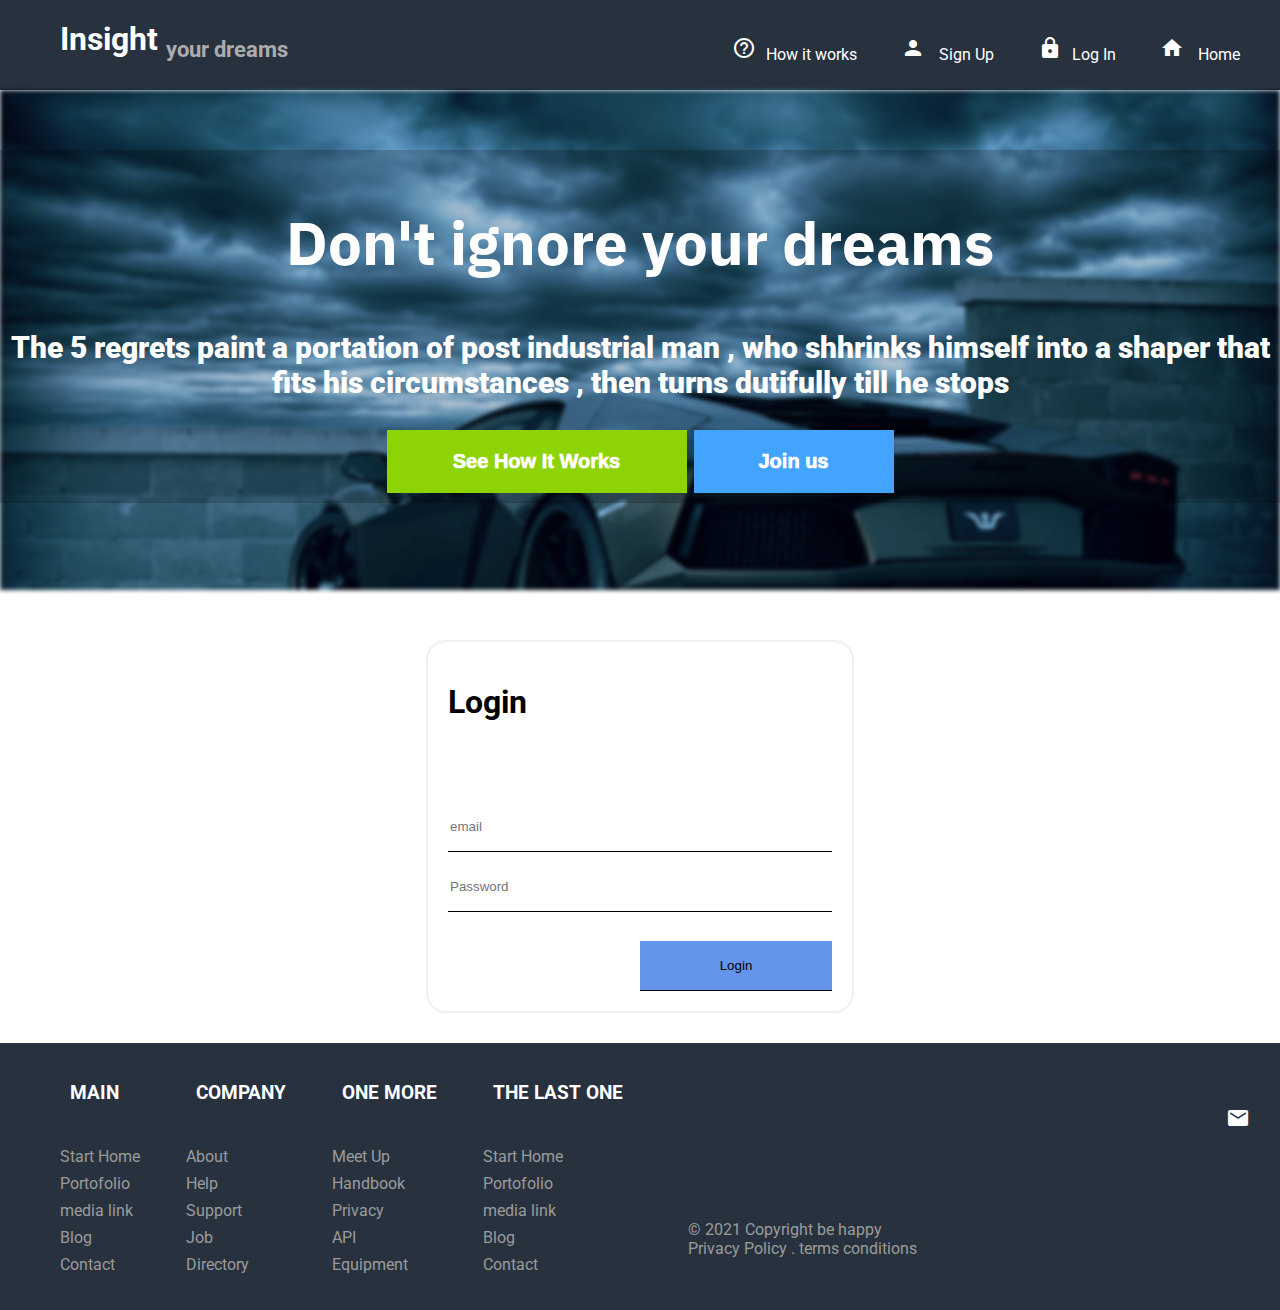
<file: login.html>
<script>
    if(localStorage.getItem("ovsAuth"))
    {
        window.location = "profile.html";
    }
</script>


<!DOCTYPE html>
<html lang="en">
<head>
    <meta charset="UTF-8">
    <meta http-equiv="X-UA-Compatible" content="IE=edge">
    <meta name="viewport" content="width=device-width, initial-scale=1.0">
    <title>Login</title>
    <link rel="stylesheet" href="./assets/login.css">
    <link rel="stylesheet" href="./assets/index.css">
    <link href="https://fonts.googleapis.com/css2?family=Material+Icons" rel="stylesheet">
    <link rel="preconnect" href="https://fonts.googleapis.com">
    <link rel="preconnect" href="https://fonts.gstatic.com" crossorigin>
    <link href="https://fonts.googleapis.com/css2?family=Roboto:wght@100&display=swap" rel="stylesheet">
    <link rel="preconnect" href="https://fonts.googleapis.com">
    <link href="https://fonts.googleapis.com/css2?family=IBM+Plex+Sans+Arabic:wght@500&display=swap" rel="stylesheet">

</head>
<body>
    <nav class="bg-dark">
        <ul>
            <li>
                <h1>Insight <sub class="text-light"><small>your dreams</small></sub></h1>
            </li>
        </ul>
        <ul class="float-right">
            <li><span class="material-icons">help_outline</span>How it works</li>
            <li> <span class="material-icons">person</span><a href="register.html"> Sign Up</a></li>
            <li>
                <span class="material-icons"> lock</span><a href="login.html">Log In</a>
            </li>
            
            <li>
                <span class="material-icons">home</span> <a href="index.html">Home</a>
            </li>
        </ul>
    </nav>

    <header>
        <div class="bg-img"></div>
        <div class="header-box">
            <h1>Don't ignore your dreams </h1>
            <p>
                The 5 regrets paint a portation of post industrial man , who shhrinks himself into a shaper that fits
                his circumstances , then turns dutifully till he stops
            </p>
            <div>
                <button class="btn-green">
                    See How It Works
                </button>
                <button class="btn-blue">
                    Join us
                </button>
            </div>
        </div>
    </header>
    <main>
        <div class="container">
            <div class="form-container">
                    <h1 class="bold">Login</h1>
            <form method="GET" action="index.html" novalidate  id="loginForm">
                <h1 style="color:white">Login</h1>
                <input class="input" type="email" placeholder="email" name="email">
                <input class="input" type="password" placeholder="Password" name="password"> 
                <div style="margin-top: 10px;float:left;margin-left: 40px;">                    
                </div><br>
                <input type="submit" id="btnSub" value="Login">

            </form>
            </div>
        </div>
      </main>

        <footer class="bg-dark   display-flex flex-wrap">
            <div class="text-white col-2">
                <h3>MAIN</h3>
                <ul class="text-gray" style="display: inline-block;list-style: none;">
                    <li>Start Home</li>
                    <li>Portofolio</li>
                    <li>media link</li>
                    <li>Blog</li>
                    <li>Contact</li>
                </ul>
            </div>
            <div class="text-white col-2">
                <h3>COMPANY</h3>
                <ul class="text-gray" style="display: inline-block;list-style: none;">
                    <li>About</li>
                    <li>Help</li>
                    <li>Support</li>
                    <li>Job</li>
                    <li>Directory</li>
                </ul>
            </div>
            <div class="text-white col-2">
                <h3>ONE MORE</h3>
                <ul class="text-gray" style="display: inline-block;list-style: none;">
                    <li>Meet Up</li>
                    <li>Handbook</li>
                    <li>Privacy </li>
                    <li>API</li>
                    <li>Equipment</li>
                </ul>
            </div>
            <div class="text-white col-2">
                <h3>THE LAST ONE</h3>
                <ul class="text-gray" style="display: inline-block;list-style: none;">
                    <li>Start Home</li>
                    <li>Portofolio</li>
                    <li>media link</li>
                    <li>Blog</li>
                    <li>Contact</li>
                </ul>
            </div>
            <div class="text-light col-10 flex-wrap">
                <div class="icon-container text-white">
                    <span class="material-icons">
                        flutter_dash
                    </span>
                    <span class="material-icons">
                        verified
                    </span>
                    <span class="material-icons">
                        mail
                    </span>
                    <div class="cpy-rights text-gray">
                        &copy; 2021 Copyright be happy<br>
                        Privacy Policy . terms conditions
                    </div>
                </div>
            </div>
        </footer>
</body>
</html>
</file>
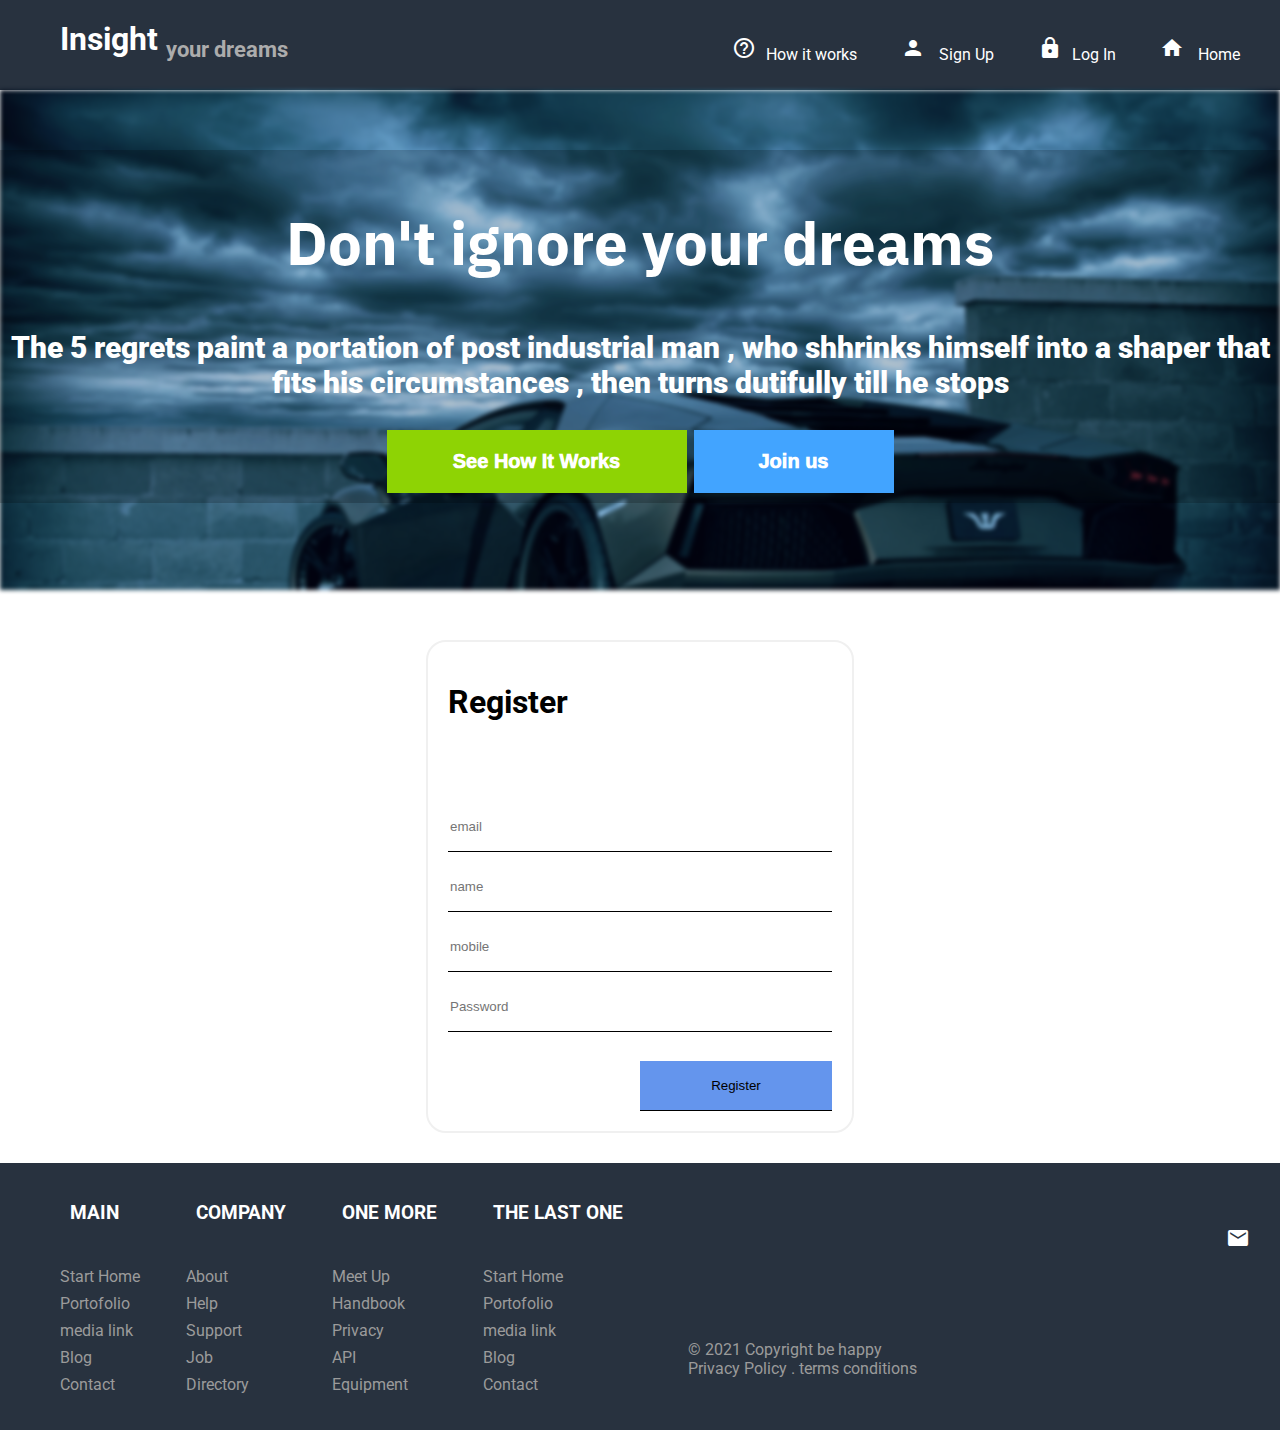
<file: register.html>
<script>
    if (localStorage.getItem("ovsAuth")) {
        window.location = "profile.html";
    }
</script>


<!DOCTYPE html>
<html lang="en">

<head>
    <meta charset="UTF-8">
    <meta http-equiv="X-UA-Compatible" content="IE=edge">
    <meta name="viewport" content="width=device-width, initial-scale=1.0">
    <title>Register</title>
    <link rel="stylesheet" href="./assets/login.css">
    <link rel="stylesheet" href="./assets/index.css">
    <link href="https://fonts.googleapis.com/css2?family=Material+Icons" rel="stylesheet">
    <link rel="preconnect" href="https://fonts.googleapis.com">
    <link rel="preconnect" href="https://fonts.gstatic.com" crossorigin>
    <link href="https://fonts.googleapis.com/css2?family=Roboto:wght@100&display=swap" rel="stylesheet">
    <link rel="preconnect" href="https://fonts.googleapis.com">
    <link href="https://fonts.googleapis.com/css2?family=IBM+Plex+Sans+Arabic:wght@500&display=swap" rel="stylesheet">

</head>

<body>
    <nav class="bg-dark">
        <ul>
            <li>
                <h1>Insight <sub class="text-light"><small>your dreams</small></sub></h1>
            </li>
        </ul>
        <ul class="float-right">
            <li><span class="material-icons">help_outline</span>How it works</li>
            <li> <span class="material-icons">person</span> Sign Up</li>
            <li>
                <span class="material-icons"> lock</span><a href="login.html">Log In</a>
            </li>
            <li>
                <span class="material-icons">home</span> <a href="index.html">Home</a>
            </li>
        </ul>
    </nav>
    <header>
        <div class="bg-img"></div>
        <div class="header-box">
            <h1>Don't ignore your dreams </h1>
            <p>
                The 5 regrets paint a portation of post industrial man , who shhrinks himself into a shaper that fits
                his circumstances , then turns dutifully till he stops
            </p>
            <div>
                <button class="btn-green">
                    See How It Works
                </button>
                <button class="btn-blue">
                    Join us
                </button>
            </div>
        </div>
    </header>
    <main>
    <div class="container">
        <div class="form-container">
            <h1 class="bold">Register</h1>
            <form method="GET" action="index.html" novalidate id="loginForm">
                <h1 style="color:white">Register</h1>
                <input class="input" type="email" placeholder="email" name="email">
                <input class="input" type="text" placeholder="name" name="name">
                <input class="input" type="text" placeholder="mobile" name="mobile">
                <input class="input" type="password" placeholder="Password" name="password">
                <div style="margin-top: 10px;float:left;margin-left: 40px;">
                </div><br>
                <input type="submit" id="btnSub" value="Register">

            </form>
        </div>
    </div>
</main>
<footer class="bg-dark   display-flex flex-wrap">
    <div class="text-white col-2">
        <h3>MAIN</h3>
        <ul class="text-gray" style="display: inline-block;list-style: none;">
            <li>Start Home</li>
            <li>Portofolio</li>
            <li>media link</li>
            <li>Blog</li>
            <li>Contact</li>
        </ul>
    </div>
    <div class="text-white col-2">
        <h3>COMPANY</h3>
        <ul class="text-gray" style="display: inline-block;list-style: none;">
            <li>About</li>
            <li>Help</li>
            <li>Support</li>
            <li>Job</li>
            <li>Directory</li>
        </ul>
    </div>
    <div class="text-white col-2">
        <h3>ONE MORE</h3>
        <ul class="text-gray" style="display: inline-block;list-style: none;">
            <li>Meet Up</li>
            <li>Handbook</li>
            <li>Privacy </li>
            <li>API</li>
            <li>Equipment</li>
        </ul>
    </div>
    <div class="text-white col-2">
        <h3>THE LAST ONE</h3>
        <ul class="text-gray" style="display: inline-block;list-style: none;">
            <li>Start Home</li>
            <li>Portofolio</li>
            <li>media link</li>
            <li>Blog</li>
            <li>Contact</li>
        </ul>
    </div>
    <div class="text-light col-10 flex-wrap">
        <div class="icon-container text-white">
            <span class="material-icons">
                flutter_dash
            </span>
            <span class="material-icons">
                verified
            </span>
            <span class="material-icons">
                mail
            </span>
            <div class="cpy-rights text-gray">
                &copy; 2021 Copyright be happy<br>
                Privacy Policy . terms conditions
            </div>
        </div>
    </div>
</footer>
</body>

</html>
</file>
<file: assets/login.css>
body{
    margin: 0px;
    padding: 0px;
}

.form-container{
    margin-top: 50px;
    margin-bottom: 30px;
    width: 30%;
    border :2px solid #f0f0f0;
    padding: 20px;
    border-radius: 20px;
}
.form-container input{
    display: flex;
    margin-top: 10px;
    width: 100% ;
    height: 50px;
    border: transparent;
    border-bottom: 1px solid black;
    outline: none;
}

.form-container #btnSub{
    width: 50%;
    float: right;
    background-color: cornflowerblue;
    text-align: center;
    justify-content: center;
    cursor: pointer;

}
</file>
<file: assets/index.css>
body{
    padding: 0;
    margin: 0;
    font-family: 'Roboto', sans-serif;
}

nav{
    color :white;
    height: 50px;
    padding: 20px;
}

.text-light{
    color: rgb(172, 172, 172);
}
nav ul li {
    display: inline;
    
}

nav ul li h1{
    display: inline;
}

nav ul{
    display: inline;
    
}

.float-right{
 float: right;
}

.float-right li{
    padding: 30px;    
    height: auto;
    width: auto;
    padding: 20px;
    cursor: pointer;
}
.float-right li:hover{
    background-color: rgb(27, 31, 37);
}
.float-right li span{
    margin-right:10px;
}


/* Nav END HEAR */

.bg-img{
    height: 500px;
    background: url('./img/carbg.png');
    background-size: cover;
    background-repeat: no-repeat;
    background-attachment: initial;
    filter: blur(2px);
}
.header-box{
  padding: 10px;
  background-color: rgba(0,0,0, 0.2); 
  color: white;
  font-weight:1000;
  position: absolute;
  top: 150px;
  left:0px;
  text-align: center;
  font-size: 30px;
}

.header-box h1{
    font-family: 'IBM Plex Sans Arabic', sans-serif;
}

button{
    padding: 20px;
    font-size: 20px;
    color: white;
    font-weight: bolder;
    border: transparent;
}
.btn-green{
    background-color: rgb(142, 211, 4);
    width: 300px;
}
.btn-blue{
    background-color: rgb(66, 164, 255);
    width: 200px;
}

/* Header Ends Here */
.container
{
    justify-content: center;
    display: flex;
    flex-wrap: wrap;
}
    .box-container{
    padding: 10px;
    margin: 20px;
    height: auto;
    border: 1px solid #f0f0f0;
    border-radius: 5px;
}
.img-box{
    padding: 0px;
    margin: 0px;
}

.box-content-div{
    padding: 0px;
    margin-left: 20px;
}

/* Main container ENDS here */

.post-container{
    padding: 20px;
    justify-content: center;
    border-top: 1px solid #f0f0f0;
    border-bottom: 1px solid #f0f0f0;
    width: 70%;
    margin-left: 13%;
    display: flex;
    flex-wrap: wrap;
}
.post-box{
    margin:5px;
}
/* Post Container ends here */
.fetured-container{
    width: 70%;
    margin-left: 13%; 
    margin-top: 30px;
}

.img-fe-box img{
    height: 40px;
    margin-right: 20px;
    margin-left: 20px;
    cursor: pointer;
}
/* Fueares container ends here */

footer{
    margin:0px;
    padding: 20px;
}
footer div{
    align-self: center;
    justify-content: center;
}
footer div ul li{
    margin-top: 8px;
}
footer div h3{
    margin-left: 50px;
}

.icon-container{
    float: right;
}
.icon-container span{
    margin : 10px;
}
.cpy-rights{
    margin-top: 80px;
}
/* Common properties */

.bg-dark{
    background-color: rgb(40, 50, 63);
}

.bold{
    font-weight: bolder;
}

.p-0{
    padding: 0px;
}

.display-flex{
    display: flex;
}

.display-wrap{
    flex-wrap: wrap;
}

.round-img{
    border-radius: 100px;
}

.m-1{
    margin: 10px;
}

.self-align-center{
    align-self: center;
}

.col-2{
    flex-grow: 1;
}

.col-10{
    flex-grow: 10;
}

.text-white{
    color: white;
}

.text-gray{
    color: #9b9b9b;
}

a{
    text-decoration: none;
    color: white;
}
</file>
